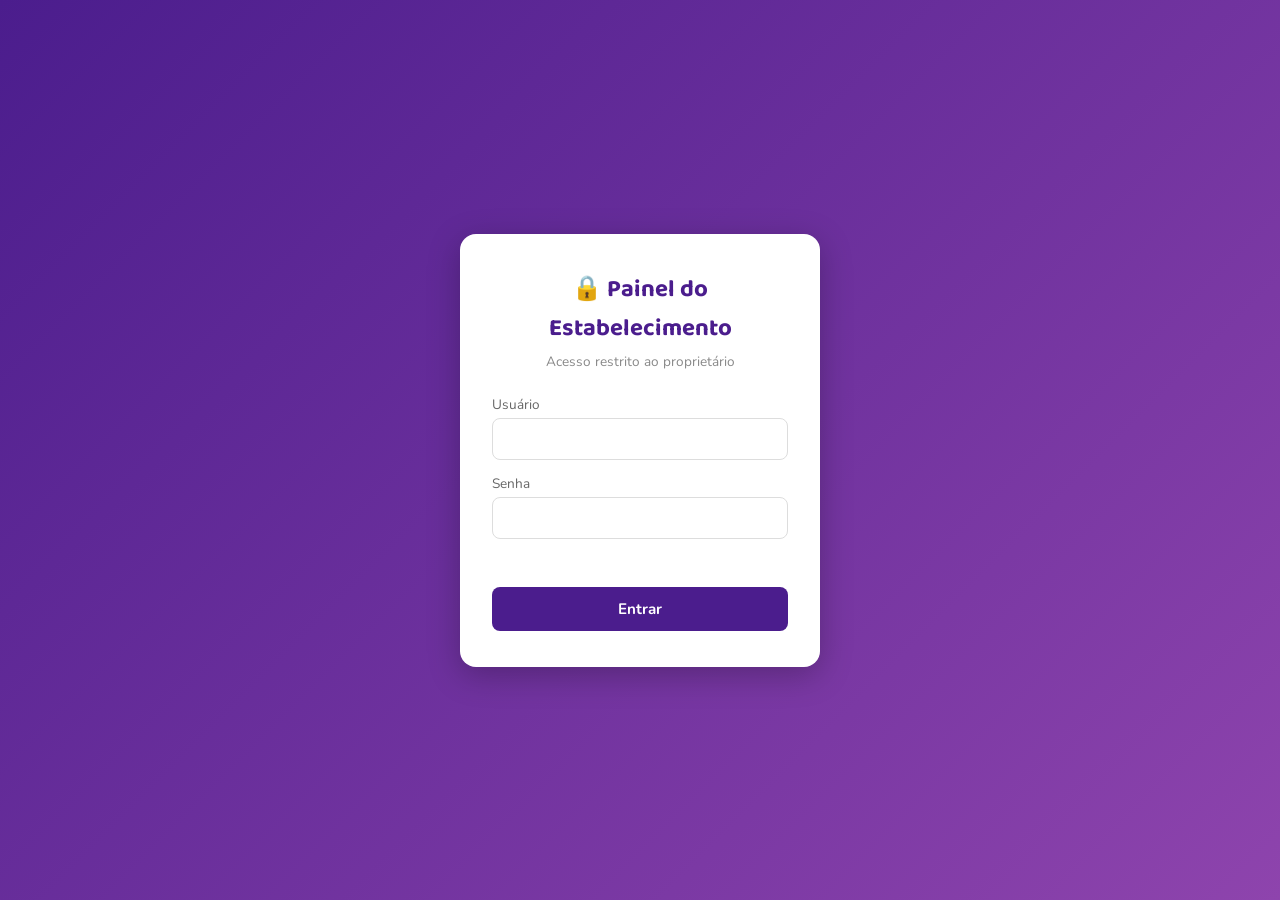
<file: frontend/html/admin.html>
<!DOCTYPE html>
<html lang="pt-br">
<head>
  <meta charset="UTF-8">
  <meta name="viewport" content="width=device-width, initial-scale=1.0">
  <title>Admin — Açaí Express</title>
  <link rel="stylesheet" href="../css/admin.css">
  <script>
    if (!localStorage.getItem('authToken')) {
      location.href = 'login.html?next=admin.html';
    }
  </script>
</head>
<body>
  <header class="header" style="display:flex;justify-content:space-between;align-items:center">
    <h1>⚙️ Painel Admin — Açaí Express</h1>
    <button onclick="logout()" style="background:rgba(255,255,255,0.15);color:white;border:1px solid rgba(255,255,255,0.3);padding:8px 16px;border-radius:8px;cursor:pointer;font-family:'Nunito',sans-serif;font-size:0.85rem">Sair</button>
  </header>

  <div class="container">

    <section class="secao">
      <h2>🍧 Cardápio</h2>
      <div class="form-novo">
        <input type="text" id="novo-nome" placeholder="Nome do item" />
        <input type="number" id="novo-preco" placeholder="Preço (R$)" step="0.01" min="0.01" />
        <button onclick="adicionarItem()">+ Adicionar</button>
      </div>
      <p id="erro-form" class="erro"></p>
      <table class="tabela">
        <thead>
          <tr><th>#</th><th>Nome</th><th>Preço</th><th>Ações</th></tr>
        </thead>
        <tbody id="tabela-body">
          <tr><td colspan="4" style="text-align:center;color:#999">Carregando...</td></tr>
        </tbody>
      </table>
    </section>

    <section class="secao" style="margin-top:24px">
      <h2>🍌 Complementos</h2>
      <div class="form-novo">
        <input type="text" id="novo-complemento" placeholder="Nome do complemento" />
        <button onclick="adicionarComplemento()">+ Adicionar</button>
      </div>
      <p id="erro-complemento" class="erro"></p>
      <div id="lista-complementos" class="complementos-grid"></div>
    </section>

  </div>

  <div id="modal" class="modal-overlay" style="display:none">
    <div class="modal-box">
      <h3>Editar Item</h3>
      <input type="hidden" id="editar-id" />
      <label>Nome</label>
      <input type="text" id="editar-nome" />
      <label>Preço (R$)</label>
      <input type="number" id="editar-preco" step="0.01" min="0.01" />
      <p id="erro-modal" class="erro"></p>
      <div class="modal-acoes">
        <button class="btn-cancelar" onclick="fecharModal()">Cancelar</button>
        <button class="btn-salvar" onclick="salvarEdicao()">Salvar</button>
      </div>
    </div>
  </div>

  <script src="../js/auth.js"></script>
  <script src="../js/admin.js"></script>
</body>
</html>
</file>
<file: frontend/css/admin.css>
@import url('https://fonts.googleapis.com/css2?family=Baloo+2:wght@700;800&family=Nunito:wght@400;600&display=swap');

:root {
  --primary: #4b1d8d;
  --accent:  #27ae60;
  --danger:  #e74c3c;
}

* { box-sizing: border-box; }

body {
  font-family: 'Nunito', sans-serif;
  margin: 0;
  background: #f0ebfa;
  color: #333;
  min-height: 100vh;
}

.header {
  background: var(--primary);
  color: white;
  padding: 16px 5%;
  position: sticky;
  top: 0;
  z-index: 100;
}

.header h1 {
  margin: 0;
  font-family: 'Baloo 2', cursive;
  font-size: 1.4rem;
}

.container {
  max-width: 860px;
  margin: 30px auto;
  padding: 0 20px;
}

.secao {
  background: white;
  border-radius: 16px;
  padding: 28px;
  box-shadow: 0 2px 16px rgba(0,0,0,0.07);
}

.secao h2 {
  margin: 0 0 20px;
  font-family: 'Baloo 2', cursive;
  color: var(--primary);
}

/* Formulário de novo item */
.form-novo {
  display: flex;
  gap: 10px;
  flex-wrap: wrap;
  margin-bottom: 8px;
}

.form-novo input[type="text"] {
  flex: 2;
  min-width: 180px;
  padding: 10px 14px;
  border: 1px solid #ddd;
  border-radius: 8px;
  font-family: 'Nunito', sans-serif;
  font-size: 0.95rem;
}

.form-novo input[type="number"] {
  flex: 1;
  min-width: 110px;
  padding: 10px 14px;
  border: 1px solid #ddd;
  border-radius: 8px;
  font-family: 'Nunito', sans-serif;
  font-size: 0.95rem;
}

.form-novo button {
  padding: 10px 20px;
  background: var(--primary);
  color: white;
  border: none;
  border-radius: 8px;
  font-family: 'Nunito', sans-serif;
  font-weight: bold;
  cursor: pointer;
  font-size: 0.95rem;
  white-space: nowrap;
}

.form-novo button:hover { opacity: 0.88; }

.erro {
  color: var(--danger);
  font-size: 0.85rem;
  min-height: 18px;
  margin: 4px 0 12px;
}

/* Tabela */
.tabela {
  width: 100%;
  border-collapse: collapse;
  margin-top: 8px;
  font-size: 0.93rem;
}

.tabela th {
  text-align: left;
  padding: 10px 12px;
  background: #f5f0fc;
  color: var(--primary);
  font-weight: bold;
  border-bottom: 2px solid #e0d5f5;
}

.tabela td {
  padding: 10px 12px;
  border-bottom: 1px solid #f0f0f0;
  vertical-align: middle;
}

.tabela tr:last-child td { border-bottom: none; }
.tabela tr:hover td { background: #faf8ff; }

.acoes-td {
  display: flex;
  gap: 8px;
}

.btn-editar {
  padding: 6px 14px;
  background: #2980b9;
  color: white;
  border: none;
  border-radius: 6px;
  cursor: pointer;
  font-family: 'Nunito', sans-serif;
  font-size: 0.85rem;
}

.btn-editar:hover { opacity: 0.85; }

.btn-remover {
  padding: 6px 12px;
  background: var(--danger);
  color: white;
  border: none;
  border-radius: 6px;
  cursor: pointer;
  font-family: 'Nunito', sans-serif;
  font-size: 0.85rem;
}

.btn-remover:hover { opacity: 0.85; }

/* Modal */
.modal-overlay {
  position: fixed;
  inset: 0;
  background: rgba(0,0,0,0.45);
  display: flex;
  align-items: center;
  justify-content: center;
  z-index: 200;
}

.modal-box {
  background: white;
  border-radius: 14px;
  padding: 28px;
  width: 100%;
  max-width: 400px;
  box-shadow: 0 8px 32px rgba(0,0,0,0.18);
}

.modal-box h3 {
  margin: 0 0 18px;
  font-family: 'Baloo 2', cursive;
  color: var(--primary);
}

.modal-box label {
  display: block;
  font-size: 0.85rem;
  color: #666;
  margin-bottom: 4px;
  margin-top: 12px;
}

.modal-box input {
  width: 100%;
  padding: 10px 14px;
  border: 1px solid #ddd;
  border-radius: 8px;
  font-family: 'Nunito', sans-serif;
  font-size: 0.95rem;
}

.modal-acoes {
  display: flex;
  gap: 10px;
  margin-top: 20px;
}

.btn-cancelar {
  flex: 1;
  padding: 10px;
  background: #eee;
  color: #555;
  border: none;
  border-radius: 8px;
  cursor: pointer;
  font-family: 'Nunito', sans-serif;
  font-weight: bold;
}

.btn-salvar {
  flex: 2;
  padding: 10px;
  background: var(--accent);
  color: white;
  border: none;
  border-radius: 8px;
  cursor: pointer;
  font-family: 'Nunito', sans-serif;
  font-weight: bold;
}

.btn-salvar:hover   { opacity: 0.88; }
.btn-cancelar:hover { opacity: 0.88; }

/* Tags de complementos */
.complementos-grid {
  display: flex;
  flex-wrap: wrap;
  gap: 8px;
  margin-top: 4px;
}

.tag-complemento {
  display: inline-flex;
  align-items: center;
  gap: 6px;
  background: #f0ebfa;
  border: 1px solid #d5c8f0;
  color: var(--primary);
  padding: 5px 12px;
  border-radius: 20px;
  font-size: 0.88rem;
  font-weight: 600;
}

.tag-complemento button {
  background: none;
  border: none;
  color: var(--danger);
  cursor: pointer;
  font-size: 0.8rem;
  padding: 0;
  line-height: 1;
}

.tag-complemento button:hover { opacity: 0.7; }
</file>
<file: frontend/css/login.css>
@import url('https://fonts.googleapis.com/css2?family=Baloo+2:wght@700;800&family=Nunito:wght@400;600&display=swap');

:root {
  --primary: #4b1d8d;
  --danger:  #e74c3c;
}

* { box-sizing: border-box; }

body {
  font-family: 'Nunito', sans-serif;
  margin: 0;
  min-height: 100vh;
  background: linear-gradient(135deg, #4b1d8d, #8e44ad);
  display: flex;
  align-items: center;
  justify-content: center;
  padding: 20px;
}

.login-box {
  background: white;
  border-radius: 16px;
  padding: 36px 32px;
  width: 100%;
  max-width: 360px;
  box-shadow: 0 8px 32px rgba(0,0,0,0.25);
}

.login-box h1 {
  margin: 0 0 4px;
  font-family: 'Baloo 2', cursive;
  color: var(--primary);
  font-size: 1.5rem;
  text-align: center;
}

.login-box p.sub {
  margin: 0 0 24px;
  text-align: center;
  color: #888;
  font-size: 0.85rem;
}

.login-box label {
  display: block;
  font-size: 0.85rem;
  color: #666;
  margin-bottom: 4px;
  margin-top: 14px;
}

.login-box input {
  width: 100%;
  padding: 10px 14px;
  border: 1px solid #ddd;
  border-radius: 8px;
  font-family: 'Nunito', sans-serif;
  font-size: 0.95rem;
}

.login-erro {
  color: var(--danger);
  font-size: 0.85rem;
  min-height: 18px;
  margin: 10px 0 0;
  text-align: center;
}

.btn-entrar {
  width: 100%;
  margin-top: 20px;
  padding: 12px;
  background: var(--primary);
  color: white;
  border: none;
  border-radius: 8px;
  font-family: 'Nunito', sans-serif;
  font-weight: bold;
  font-size: 0.95rem;
  cursor: pointer;
}

.btn-entrar:hover { opacity: 0.88; }
.btn-entrar:disabled { opacity: 0.6; cursor: default; }
</file>
